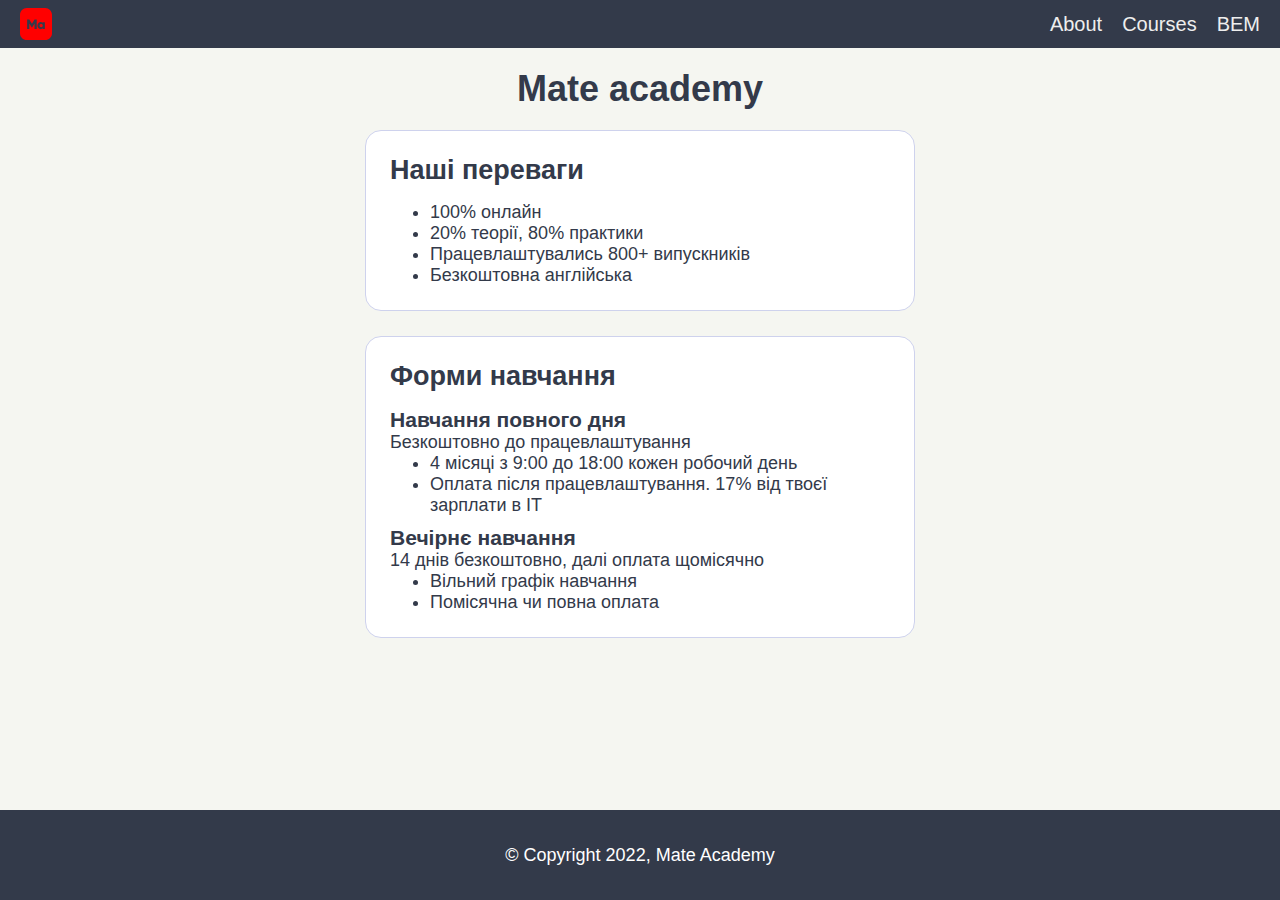
<file: index.html>
<!DOCTYPE html>
<html lang="en" class="page">

	<head>
		<meta charset="UTF-8">
		<meta http-equiv="X-UA-Compatible" content="IE=edge">
		<meta name="viewport" content="width=device-width, initial-scale=1.0">
		<title>Document</title>
		<link rel="stylesheet" href="styles/index.css">
	</head>

	<body class="page__content">
		<header class="header page__header">
			<a class="header__logo" href="/">
				<img src="img/logo.svg" alt="Mate academy logo">
			</a>
			<nav class="nav">
				<ul class="nav__list">
					<li>
						<a class="nav__link" href="/about.html">About</a>
					</li>
					<li>
						<a class="nav__link" href="/courses.html">Courses</a>
					</li>
					<li>
						<a class="nav__link" href="/bem.html">BEM</a>
					</li>
				</ul>
			</nav>

		</header>

		<main class="page__main">
			<h1 class="title">Mate academy</h1>
			<section class="section page__section">
				<h2 class="section__title">Наші переваги</h2>
				<div class="benefits">
					<ul class="benefits__list">
						<li>100% онлайн</li>
						<li>20% теорії, 80% практики</li>
						<li>Працевлаштувались 800+ випускників</li>
						<li>Безкоштовна англійська</li>
					</ul>
				</div>
			</section>
			<section class="section page__section">

				<h2 class="section__title">Форми навчання</h2>

				<div class="learning-formats">
					<article class="learning-format">
						<h3 class="learning-format__title">Навчання повного дня</h3>
						<p>Безкоштовно до працевлаштування</p>
						<ul class="learning-format__benefits">
							<li>4 місяці з 9:00 до 18:00 кожен робочий день</li>
							<li>Оплата після працевлаштування. 17% від твоєї зарплати в IT</li>
						</ul>
					</article>

					<article class="learning-format">
						<h3 class="learning-format__title">Вечірнє навчання</h3>
						<p>14 днів безкоштовно, далі оплата щомісячно</p>
						<ul class="learning-format__benefits">
							<li>Вільний графік навчання</li>
							<li>Помісячна чи повна оплата</li>
						</ul>
					</article>
				</div>

			</section>
		</main>

		<footer class="footer">
			&copy; Copyright 2022, Mate Academy
		</footer>

		<!-- <script type="text/javascript" src="./js/mane.js"></script> -->
	</body>

</html>
</file>
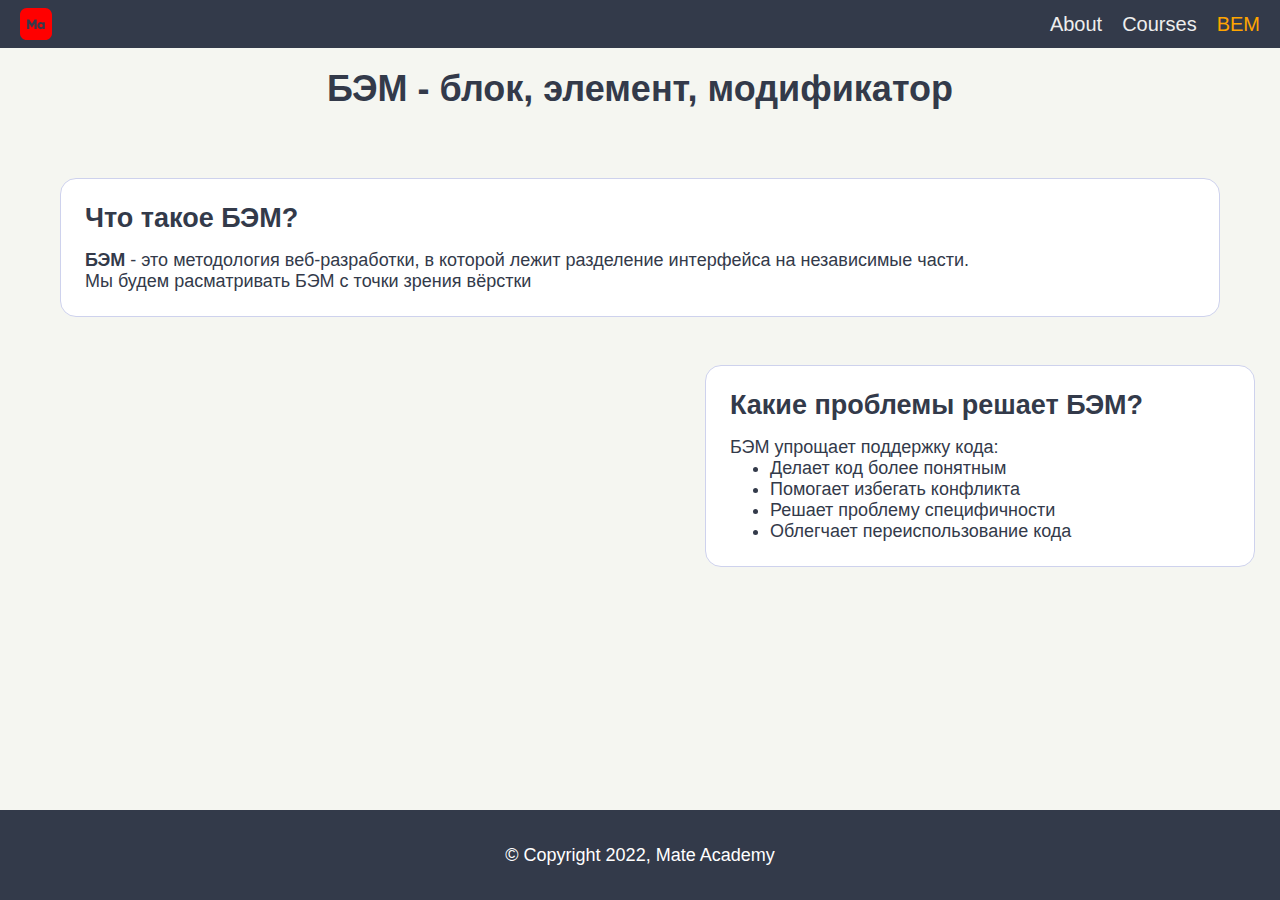
<file: bem.html>
<!DOCTYPE html>
<html lang="en" class="page">

	<head>
		<meta charset="UTF-8">
		<meta http-equiv="X-UA-Compatible" content="IE=edge">
		<meta name="viewport" content="width=device-width, initial-scale=1.0">
		<title>Document</title>
		<link rel="stylesheet" href="styles/index.css">
	</head>

	<body class="page__content">
		<header class="header page__header">
			<a class="header__logo" href="/">
				<img src="img/logo.svg" alt="Mate academy logo">
			</a>
			<nav class="nav">
				<ul class="nav__list">
					<li>
						<a class="nav__link" href="/about.html">About</a>
					</li>
					<li>
						<a class="nav__link" href="/courses.html">Courses</a>
					</li>
					<li>
						<a class="nav__link nav__link--active" href="/bem.html">BEM</a>
					</li>
				</ul>
			</nav>

		</header>

		<main class="page__main">
			<h1 class="title">БЭМ - блок, элемент, модификатор</h1>
			<div class="what-is-bem">
				<section class="section	what-is-bem__section">
					<h2 class="section__title">Что такое БЭМ?</h2>

					<p>
						<strong>БЭМ</strong> - это методология веб-разработки, в которой лежит разделение интерфейса на независимые
						части.
					</p>

					<p>Мы будем расматривать БЭМ с точки зрения вёрстки</p>
				</section>
			</div>

			<section class="
				section 
				page__section 
				page__section--position_right
				">
				<h2 class="section__title">Какие проблемы решает БЭМ?</h2>

				<p>БЭМ упрощает поддержку кода:</p>

				<ul>
					<li>Делает код более понятным</li>
					<li>Помогает избегать конфликта</li>
					<li>Решает проблему специфичности</li>
					<li>Облегчает переиспользование кода</li>
				</ul>
			</section>

		</main>

		<footer class="footer">
			&copy; Copyright 2022, Mate Academy
		</footer>
	</body>
</html>
</file>
<file: styles/index.css>
@import 'reset.css';
@import 'variables.css';

@import './blocks/footer.css';
@import './blocks/header.css';
@import './blocks/learning-format.css';
@import './blocks/learning-formats.css';
@import './blocks/nav.css';
@import './blocks/page.css';
@import './blocks/section.css';
@import './blocks/title.css';
</file>
